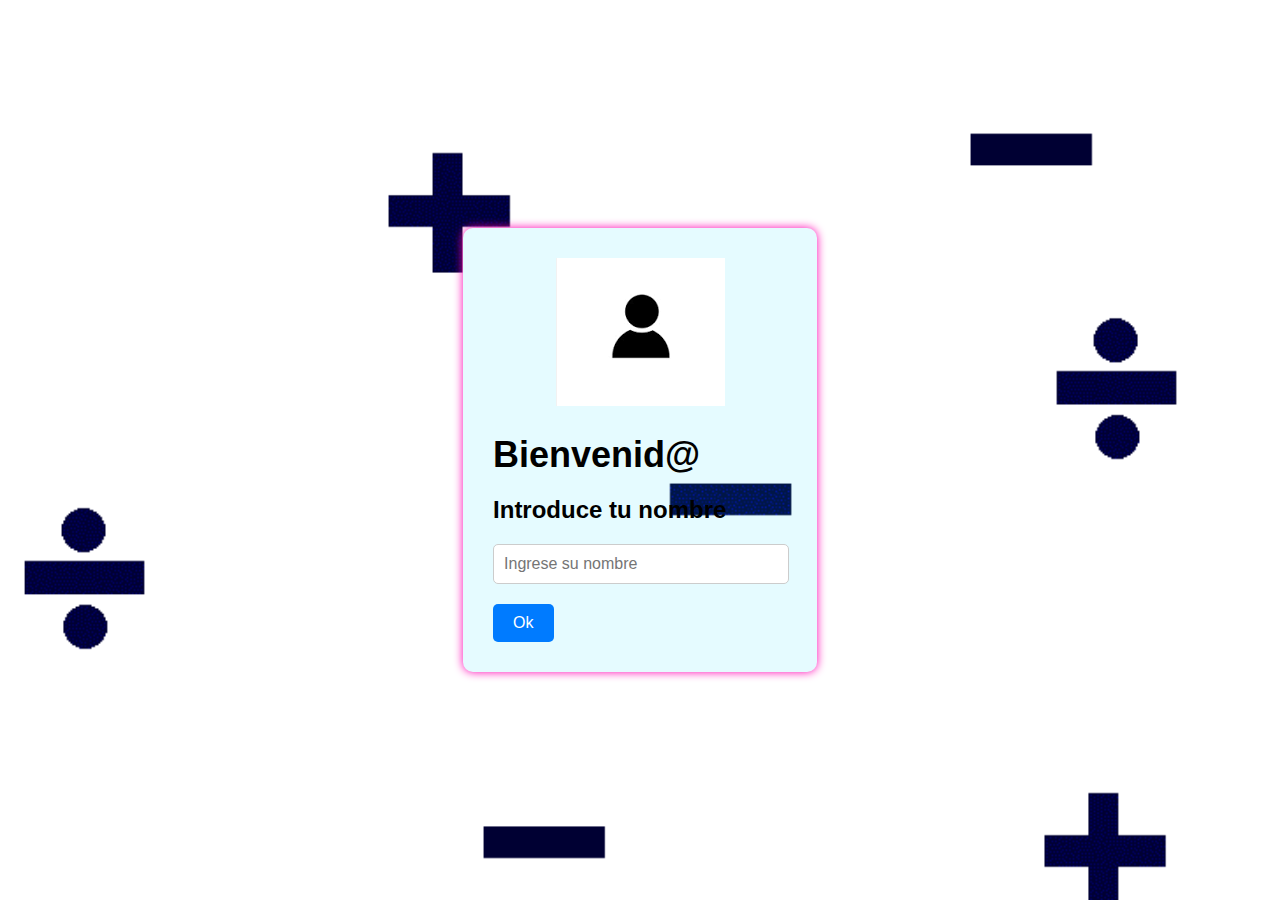
<file: index.html>
<!DOCTYPE html>
<html lang="es">
<head>
    <meta charset="UTF-8">
    <meta name="viewport" content="width=device-width, initial-scale=1.0">
    <title>Bienvenida</title>
    <link rel="stylesheet" href="css/estilos.css">
</head>
<body>
    <div class="container">
        <div class="image-container">
            <img src="img/usuario.png" alt="Bienvenida">
        </div>
        <h1>Bienvenid@</h1>
        <h2>Introduce tu nombre</h2>
        <input type="text" id="nombre" placeholder="Ingrese su nombre">
        <button onclick="redireccionar()">Ok</button>
    </div>

    <script src="js/script.js"></script>
</body>
</html>
</file>
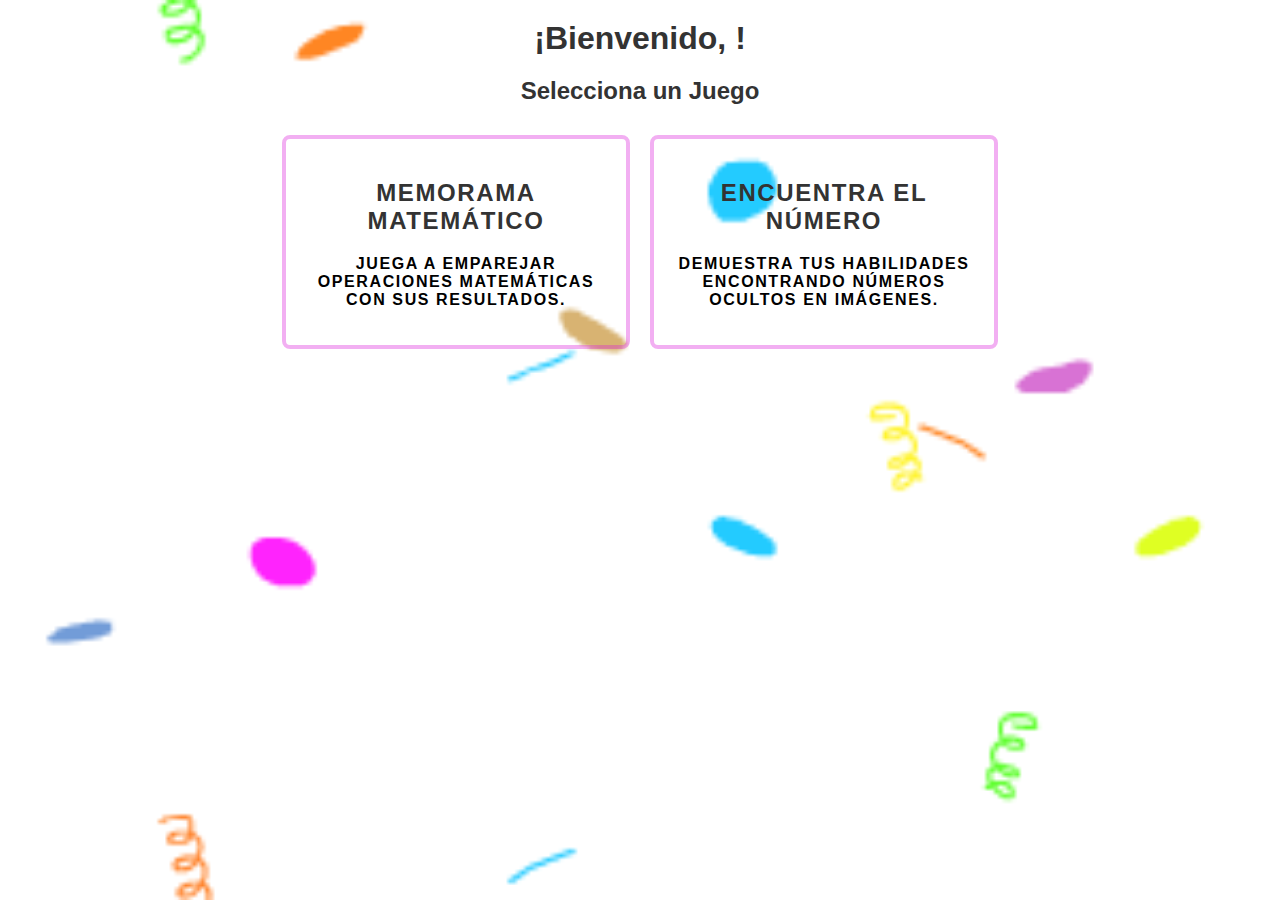
<file: pag1.html>
<!DOCTYPE html>
<html lang="es">
<head>
  <meta charset="UTF-8">
  <meta name="viewport" content="width=device-width, initial-scale=1.0">
  <title>Selecciona un Juego</title>
  <link rel="stylesheet" href="css/estilos_pag1.css">
</head>
<body>
  <h1>¡Bienvenido, <span id="nombreUsuario"></span>!</h1>
  <h2>Selecciona un Juego</h2>
  <div class="container">
    <div class="game-option" onclick="window.location.href='memorama.html'">
      <h2>Memorama Matemático</h2>
      <p>Juega a emparejar operaciones matemáticas con sus resultados.</p>
      <!-- Agregando span para el efecto hover -->
      <span></span>
    </div>
    <div class="game-option" onclick="window.location.href='encuentra_numero.html'">
      <h2>Encuentra el Número</h2>
      <p>Demuestra tus habilidades encontrando números ocultos en imágenes.</p>
      <!-- Agregando span para el efecto hover -->
      <span></span>
    </div>
  </div>

  <script src="js/script_pag1.js"></script>
</body>
</html>
</file>
<file: css/estilos.css>
body {
    font-family: Arial, sans-serif;
    background-color: #f4f4f4;
    margin: 0;
    padding: 0;
    display: flex;
    justify-content: center;
    align-items: center;
    height: 100vh;
    background-image: url('../img/fondo1.gif'); /* Ruta relativa a la carpeta CSS */
    background-size: cover;
    background-repeat: no-repeat;
    background-attachment: fixed;
}

.container {
    max-width: 600px;
    background-color: rgba(0, 217, 255, 0.1);
    border-radius: 10px;
    padding: 30px;
    box-shadow: 0 0 10px rgb(255, 0, 179);
}

.image-container {
    text-align: center;
    margin-bottom: 20px;
}

img {
    max-width: 100%;
    height: auto;
}

h1 {
    font-size: 36px;
    margin-bottom: 20px;
}

input {
    width: calc(100% - 20px);
    padding: 10px;
    font-size: 16px;
    margin-bottom: 20px;
    border-radius: 5px;
    border: 1px solid #ccc;
}

button {
    padding: 10px 20px;
    font-size: 16px;
    cursor: pointer;
    background-color: #007bff;
    color: #fff;
    border: none;
    border-radius: 5px;
}

button:hover {
    background-color: #0056b3;
}
</file>
<file: css/estilos_pag1.css>
/* CSS del segundo código con el estilo del botón del primer código */

body {
  font-family: Arial, sans-serif;
  text-align: center;
  background-image: url('../img/fondo2.gif');
  background-size: cover;
  background-repeat: no-repeat;
  background-attachment: fixed;
  margin: 0;
  padding: 0;
}

h1, h2 {
  color: #333;
  margin: 20px 0;
}

.container {
  margin-top: 50px;
  width: 90%; /* Ancho automático */
  max-width: 1200px; /* Máximo ancho para grandes pantallas */
  margin: 0 auto; /* Centrar el contenedor horizontalmente */
  display: flex; /* Usamos flexbox para centrar verticalmente */
  flex-wrap: wrap; /* Permitir que los elementos se ajusten a varias filas */
  justify-content: center; /* Centrar horizontalmente */
}

/* Estilo del botón */
.game-option {
  margin: 10px;
  padding: 20px;
  border: 0.3em solid rgba(218, 32, 218, 0.356); /* Propiedad del primer código */
  border-radius: 0.5em; /* Propiedad del primer código */
  width: calc(100% - 40px); /* Ancho fijo para pantallas pequeñas */
  max-width: 300px; /* Ancho máximo para pantallas grandes */
  text-transform: uppercase; /* Propiedad del primer código */
  font-weight: bold; /* Propiedad del primer código */
  font-family: sans-serif; /* Propiedad del primer código */
  letter-spacing: 0.1em; /* Propiedad del primer código */
  text-align: center; /* Propiedad del primer código */
  position: relative; /* Propiedad del primer código */
  overflow: hidden; /* Propiedad del primer código */
  z-index: 1; /* Propiedad del primer código */
  cursor: pointer; /* Nueva propiedad */
  transition: all 0.3s ease; /* Propiedad del primer código */
}

/* Estilo del efecto hover */
.game-option:hover span {
  transform: translateY(0) scale(2);
}

/* Estilo del span dentro del botón */
.game-option span {
  position: absolute;
  width: 100%; /* Cambiamos el ancho al 100% */
  height: 100%; /* Cambiamos el alto al 100% */
  background-color: rgba(32, 218, 178, 0.39); /* Propiedad del primer código */
  transform: translateY(150%);
  border-radius: 50%;
  transition: all 0.3s ease; /* Agregamos esta propiedad */
  z-index: -1;
  top: 0; /* Ajustamos la posición */
  left: 0; /* Ajustamos la posición */
}

/* Media queries para pantallas pequeñas */
@media (max-width: 768px) {
  .container {
    flex-direction: column; /* Cambiar la dirección del flex a columna en pantallas pequeñas */
    align-items: center;
  }

  .game-option {
    width: 80%; /* Ancho flexible para pantallas pequeñas */
  }
}
</file>
